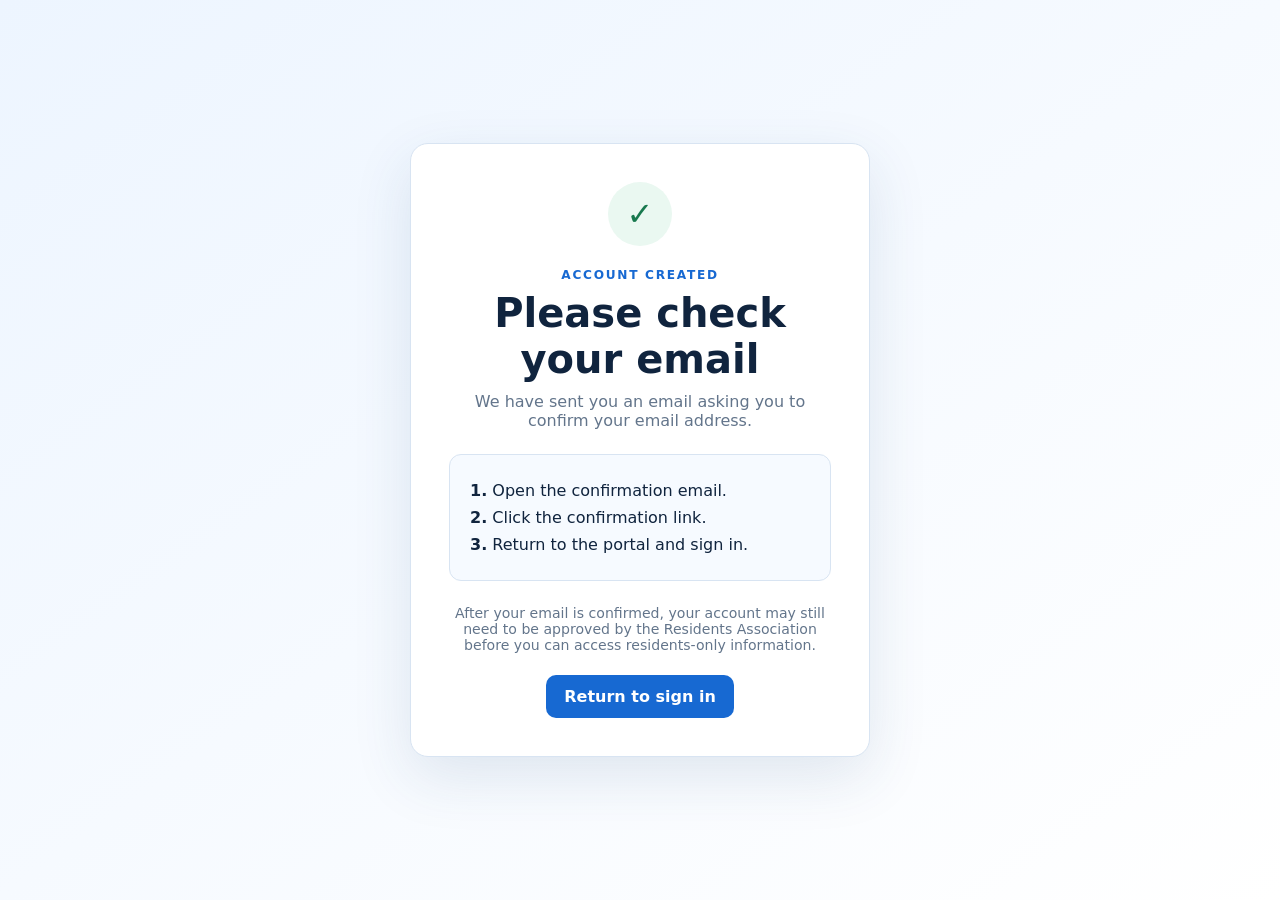
<file: signup-success.html>
<!doctype html>
<html lang="en">
<head>
  <meta charset="utf-8" />
  <meta name="viewport" content="width=device-width, initial-scale=1" />
  <title>Account Created | Residents Association Portal</title>
  <link rel="stylesheet" href="styles.css" />
</head>
<body>
  <main class="login-shell">
    <section class="login-card signup-success-card" aria-labelledby="success-title">
      <div class="success-icon" aria-hidden="true">✓</div>
      <p class="eyebrow">ACCOUNT CREATED</p>
      <h1 id="success-title">Please check your email</h1>
      <p class="muted">We have sent you an email asking you to confirm your email address.</p>
      <div class="success-steps">
        <p><strong>1.</strong> Open the confirmation email.</p>
        <p><strong>2.</strong> Click the confirmation link.</p>
        <p><strong>3.</strong> Return to the portal and sign in.</p>
      </div>
      <p class="form-hint">After your email is confirmed, your account may still need to be approved by the Residents Association before you can access residents-only information.</p>
      <a class="button-link" href="index.html">Return to sign in</a>
    </section>
  </main>
</body>
</html>
</file>
<file: styles.css>
:root {
  --bg: #f4f8fd;
  --surface: #ffffff;
  --text: #10243e;
  --muted: #63758b;
  --line: #d8e4f2;
  --blue: #1769d2;
  --blue-dark: #0f4fa6;
  --blue-soft: #eaf3ff;
  --blue-pale: #f6faff;
  --danger: #b42318;
  --danger-soft: #fff0ee;
  --success: #18794e;
  --success-soft: #eaf8f1;
  font-family: Inter, ui-sans-serif, system-ui, -apple-system, BlinkMacSystemFont, "Segoe UI", sans-serif;
}
* { box-sizing: border-box; }
body { margin: 0; background: var(--bg); color: var(--text); }
button, input, textarea { font: inherit; }
a { color: var(--blue); }
.hidden { display: none !important; }
.login-shell { min-height: 100vh; display: grid; place-items: center; padding: 24px; background: linear-gradient(145deg,#edf5ff,#ffffff); }
.login-card { width: min(460px,100%); background: var(--surface); padding: 38px; border: 1px solid var(--line); border-radius: 18px; box-shadow: 0 20px 60px rgba(29,75,125,.12); }
.brand-mark { width: 52px; height: 52px; border-radius: 14px; background: var(--blue); color: white; display: grid; place-items: center; font-weight: 800; margin-bottom: 24px; }
.eyebrow { color: var(--blue); font-size: .76rem; letter-spacing: .14em; font-weight: 800; margin: 0 0 8px; }
h1,h2,h3,p { margin-top: 0; }
h1 { font-size: clamp(1.8rem,4vw,2.5rem); margin-bottom: 10px; }
.muted { color: var(--muted); }
form { margin-top: 24px; }
label { display: block; font-weight: 700; margin: 16px 0 7px; }
input, textarea { width: 100%; padding: 13px 14px; border: 1px solid #bfd0e4; border-radius: 10px; background: #fff; color: var(--text); }
textarea { resize: vertical; }
input:focus, textarea:focus { outline: 3px solid rgba(23,105,210,.14); border-color: var(--blue); }
button { border: 0; border-radius: 10px; padding: 12px 16px; cursor: pointer; font-weight: 750; background: var(--blue); color: white; }
button:hover { background: var(--blue-dark); }
button:disabled { cursor: wait; opacity: .65; }
form > button { margin-top: 20px; }
button.secondary { background: var(--blue-soft); color: var(--blue-dark); }
button.secondary:hover { background: #dcecff; }
button.danger { background: var(--danger-soft); color: var(--danger); }
button.danger:hover { background: #ffe0dc; }
button.success { background: var(--success); }
button.success:hover { background: #11613e; }
.message { min-height: 1.3em; margin: 12px 0 0; color: var(--danger); font-size: .92rem; }
.message.success-message { color: var(--success); }
.form-hint { color: var(--muted); font-size: .88rem; margin: 12px 0 0; }
.auth-switch { display: grid; grid-template-columns: 1fr 1fr; gap: 6px; margin-top: 24px; padding: 5px; border: 1px solid var(--line); background: var(--blue-pale); border-radius: 12px; }
.auth-switch-button { background: transparent; color: var(--muted); padding: 9px 12px; }
.auth-switch-button:hover { background: var(--blue-soft); color: var(--blue-dark); }
.auth-switch-button.active { background: white; color: var(--blue-dark); box-shadow: 0 1px 5px rgba(20,70,120,.10); }
.portal { min-height: 100vh; }
.topbar { background: var(--surface); border-bottom: 1px solid var(--line); padding: 24px max(24px,calc((100vw - 1100px)/2)); display: flex; justify-content: space-between; gap: 20px; align-items: center; }
.topbar h1 { margin-bottom: 0; font-size: 1.8rem; }
.account-area { display: flex; align-items: center; gap: 12px; }
.account-copy { display: grid; text-align: right; font-size: .88rem; }
.account-copy span { color: var(--muted); }
.role-badge, .count-pill { background: var(--blue-soft); color: var(--blue-dark); border: 1px solid #cfe2fa; border-radius: 999px; font-size: .78rem; font-weight: 800; padding: 5px 9px; }
.count-pill { padding: 2px 7px; margin-left: 4px; }
.tabs { background: var(--surface); border-bottom: 1px solid var(--line); padding: 0 max(24px,calc((100vw - 1100px)/2)); display: flex; gap: 4px; overflow-x: auto; }
.tab { background: transparent; color: var(--muted); border-radius: 0; padding: 16px 14px; border-bottom: 3px solid transparent; white-space: nowrap; }
.tab:hover { background: transparent; color: var(--text); }
.tab.active { color: var(--blue); border-bottom-color: var(--blue); }
.content-wrap { max-width: 1100px; margin: 0 auto; padding: 34px 24px 60px; }
.hero-card { background: linear-gradient(135deg,#0f5ebf,#2583ea); color: white; border-radius: 18px; padding: 34px; margin-bottom: 22px; box-shadow: 0 16px 35px rgba(23,105,210,.16); }
.hero-card .eyebrow { color: #d7eaff; }
.hero-card h2 { font-size: clamp(1.6rem,4vw,2.4rem); margin-bottom: 10px; }
.grid { display: grid; grid-template-columns: repeat(3,1fr); gap: 18px; }
.card, .list-item, .composer { background: var(--surface); border: 1px solid var(--line); border-radius: 14px; }
.card, .list-item { padding: 22px; }
.card p { color: var(--muted); margin-bottom: 0; }
.section-heading { margin-bottom: 20px; }
.section-heading p { color: var(--muted); }
.stack { display: grid; gap: 14px; }
.list-item h3 { margin-bottom: 8px; }
.meta { color: var(--muted); font-size: .86rem; margin-bottom: 10px; }
.list-item p:last-child { margin-bottom: 0; }
.item-header { display: flex; justify-content: space-between; align-items: flex-start; gap: 16px; }
.item-actions { display: flex; flex-wrap: wrap; gap: 8px; align-items: center; }
.item-actions button { padding: 9px 12px; }
.composer { margin-bottom: 20px; overflow: hidden; }
.composer summary { cursor: pointer; padding: 16px 20px; color: var(--blue-dark); font-weight: 800; background: var(--blue-pale); }
.inline-form { margin: 0; padding: 4px 20px 20px; }
.banner { margin-bottom: 18px; padding: 13px 15px; border-radius: 10px; background: var(--blue-soft); border: 1px solid #cfe2fa; color: var(--blue-dark); }
.approval-row { display: flex; justify-content: space-between; gap: 18px; align-items: center; }
.approval-actions { display: flex; gap: 8px; }
@media (max-width: 720px) {
  .login-card { padding: 28px 22px; }
  .topbar { align-items: flex-start; flex-direction: column; }
  .account-area { width: 100%; flex-wrap: wrap; }
  .account-copy { text-align: left; flex: 1; }
  .grid { grid-template-columns: 1fr; }
  .item-header, .approval-row { flex-direction: column; }
  .item-actions, .approval-actions { width: 100%; }
}

.signup-success-card { text-align: center; }
.success-icon { width: 64px; height: 64px; margin: 0 auto 22px; border-radius: 50%; display: grid; place-items: center; background: var(--success-soft); color: var(--success); font-size: 2rem; font-weight: 900; }
.success-steps { margin: 24px 0; padding: 18px 20px; text-align: left; background: var(--blue-pale); border: 1px solid var(--line); border-radius: 12px; }
.success-steps p { margin: 8px 0; }
.button-link { display: inline-block; margin-top: 22px; padding: 12px 18px; border-radius: 10px; background: var(--blue); color: white; text-decoration: none; font-weight: 750; }
.button-link:hover { background: var(--blue-dark); }

/* Administration form additions */
.inline-form select {
  width: 100%;
  box-sizing: border-box;
  border: 1px solid var(--border);
  border-radius: 10px;
  padding: 0.78rem 0.85rem;
  font: inherit;
  background: #fff;
  color: var(--text);
}
.compact-heading { margin-top: 1.75rem; }
.success-text { color: #166534; }
</file>
